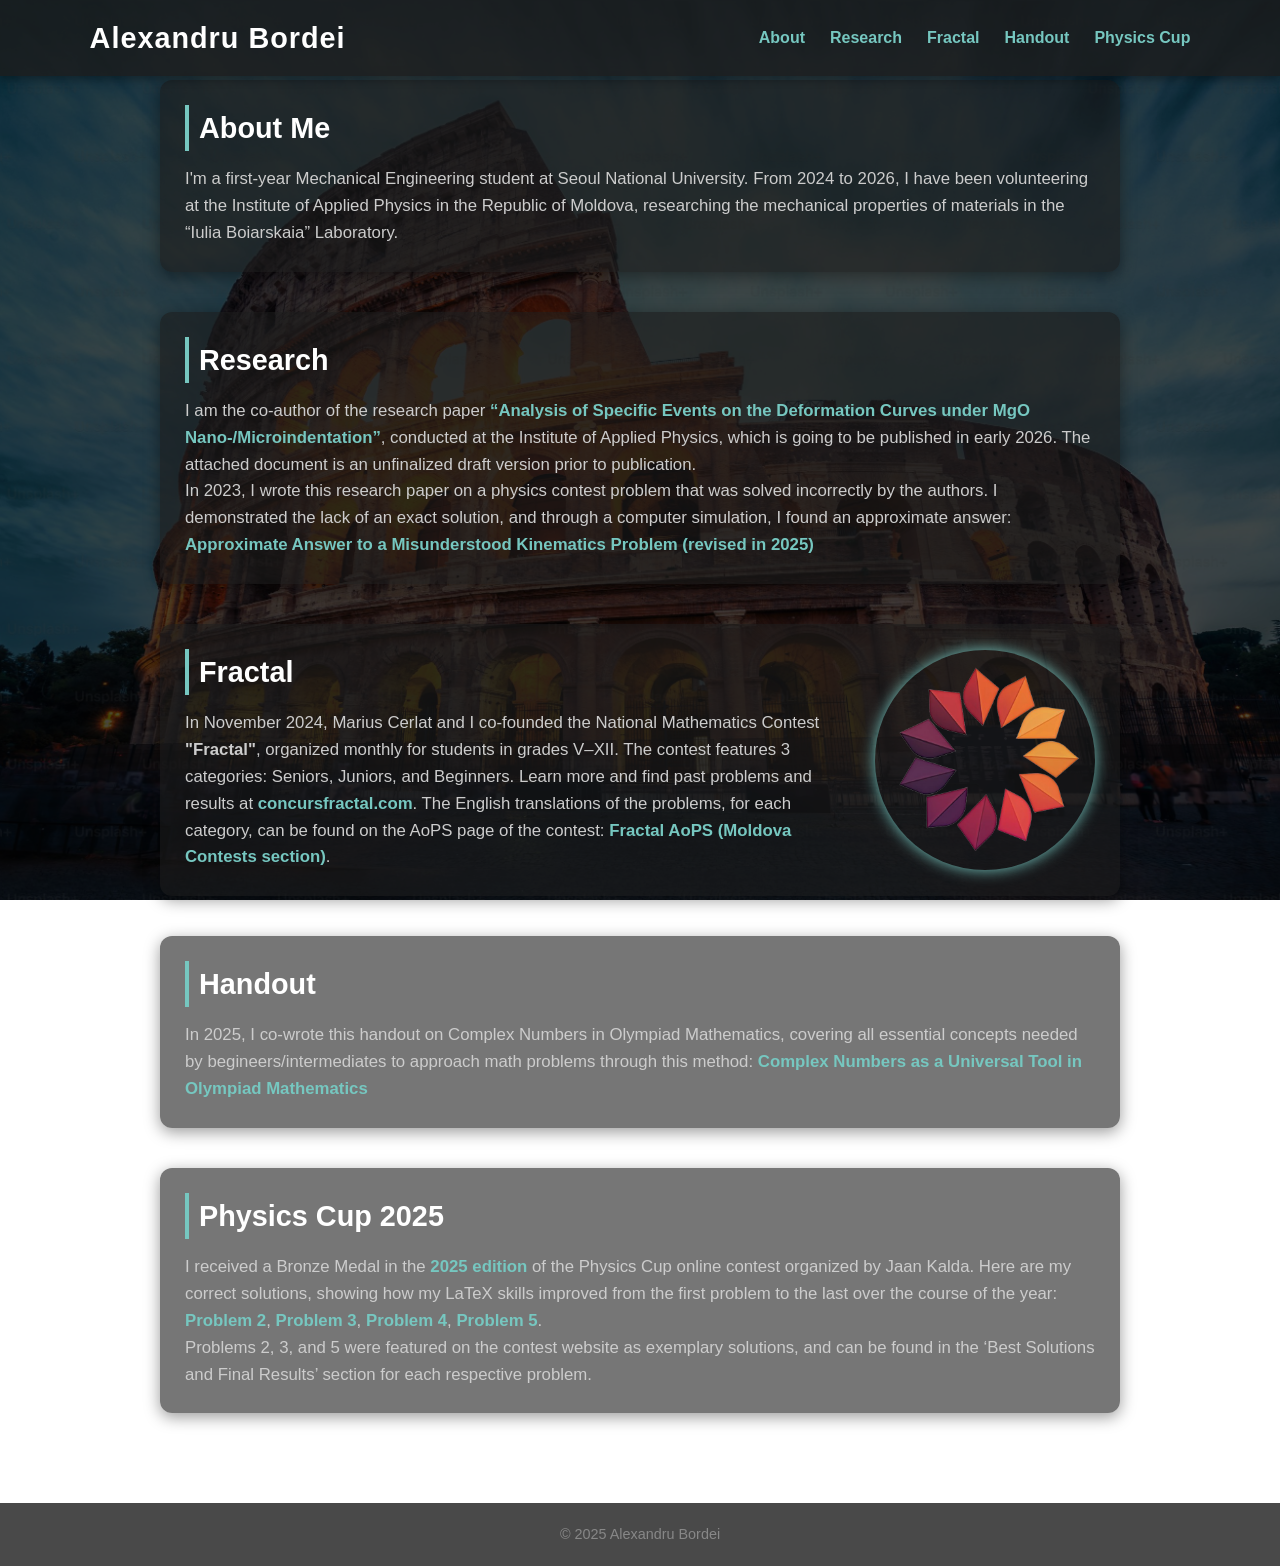
<file: index.html>
<!DOCTYPE html>
<html lang="en">
<head>
  <meta charset="UTF-8">
  <meta name="viewport" content="width=device-width, initial-scale=1.0">
  <title>Alexandru Bordei</title>
  <link rel="stylesheet" href="index.css">
  <meta name="theme-color" content="#000000">
<meta name="apple-mobile-web-app-status-bar-style" content="black-translucent">

</head>
<body>
  <div class="background"></div>
  <header>
    <div class="logo">
      <h1>Alexandru Bordei</h1>
    </div>
    <nav>
      <ul>
        <li><a href="#about">About</a></li>
        <li><a href="#research">Research</a></li>
        <li><a href="#fractal">Fractal</a></li>
        <li><a href="#handouts">Handout</a></li>
        <li><a href="#physics">Physics Cup</a></li>
      </ul>
      <div class="hamburger">
        <span></span><span></span><span></span>
      </div>
    </nav>
  </header>

  <div class="background"></div>
  <main>
    <section id="about" class="fade-in">
      <div class="section-container">
        <div class="text">
          <h2>About Me</h2>
          <p>I'm a first-year Mechanical Engineering student at Seoul National University. From 2024 to 2026, I have been volunteering at the Institute of Applied Physics in the Republic of Moldova, researching the mechanical properties of materials in the “Iulia Boiarskaia” Laboratory.</p>
        </div>
      </div>
    </section>
      <section id="research" class="fade-in">
      <h2>Research</h2>
      <p>I am the co-author of the research paper <a href="Analysis Deformation MgO.pdf" target="_blank">“Analysis of Specific Events on the Deformation Curves under MgO Nano-/Microindentation”</a>, 
        conducted at the Institute of Applied Physics,
        which is going to be published in early 2026. The attached document is an unfinalized draft version prior to publication.</p>
      
      <p>In 2023, I wrote this research paper on a physics contest problem that was solved incorrectly by the authors.
      I demonstrated the lack of an exact solution, and through a computer simulation, I found an approximate answer:
      <a href="AAMKP.pdf" target="_blank">Approximate Answer to a Misunderstood Kinematics Problem (revised in 2025)</a></p>
    </section>
    
    <section id="fractal" class="fade-in">
      <div class="section-container">
        <div class="text">
          <h2>Fractal</h2>
          <p>In November 2024, Marius Cerlat and I co-founded the National Mathematics Contest <strong>"Fractal"</strong>, 
            organized monthly for students in grades V–XII. 
            The contest features 3 categories: Seniors, Juniors, and Beginners. 
            Learn more and find past problems and results at <a href="https://concursfractal.com/" target="_blank">concursfractal.com</a>. 
            The English translations of the problems, for each category, can be found on the AoPS page of the contest: 
            <a href="https://artofproblemsolving.com/community/c4100532_fractal" target="_blank">Fractal AoPS (Moldova Contests section)</a>.</p>
        </div>
        <img src="fractal.png" alt="Fractal Contest Logo" class="section-image glow">
      </div>
    </section>

    <section id="handouts" class="fade-in">
      <h2>Handout</h2>
      <p>In 2025, I co-wrote this handout on Complex Numbers in Olympiad Mathematics, covering all essential concepts needed by begineers/intermediates to approach math problems through this method:
      <a href="Complex_Numbers_as_a_Universal_Tool_in_Olympiad_Mathematics.pdf" target="_blank">Complex Numbers as a Universal Tool in Olympiad Mathematics</a></p>
    </section>

    <section id="physics" class="fade-in">
      <h2>Physics Cup 2025</h2>
      <p>I received a Bronze Medal in the <a href="https://physicscup.ee/5550-2/" target="_blank">2025 edition</a> of the Physics Cup online contest organized by Jaan Kalda. 
        Here are my correct solutions, showing how my LaTeX skills improved from the first problem to the last over the course of the year:
        <br> <a href="PC_Problem_2.pdf" target="_blank">Problem 2</a>, 
        <a href="PC_Problem_3.pdf" target="_blank">Problem 3</a>, 
        <a href="PC_Problem_4.pdf" target="_blank">Problem 4</a>, 
        <a href="PC_Problem_5.pdf" target="_blank">Problem 5</a>. 
        <br>Problems 2, 3, and 5 were featured on the contest website as exemplary solutions, and can be found in the ‘Best Solutions and Final Results’ section for each respective problem.</p>
    </section>

    
  </main>

  <footer>
    <p>&copy; 2025 Alexandru Bordei</p>
  </footer>

  <script>
    const hamburger = document.querySelector('.hamburger')
    const navMenu = document.querySelector('nav ul')
    hamburger.addEventListener('click', () => {
      navMenu.classList.toggle('active')
      hamburger.classList.toggle('active')
    })

    const fadeElements = document.querySelectorAll('.fade-in')
    const observer = new IntersectionObserver(entries => {
      entries.forEach(entry => {
        if (entry.isIntersecting) {
          entry.target.classList.add('visible')
        }
      })
    }, { threshold: 0.2 })
    fadeElements.forEach(el => observer.observe(el))
  </script>
  <script>
if (/iPhone|iPad|iPod|Android/i.test(navigator.userAgent)) {
  document.querySelector('.background').style.background = '#000';
  document.querySelector('.background').style.filter = 'none';
}
</script>

</body>
</html>
</file>
<file: index.css>
* {
  margin: 0;
  padding: 0;
  box-sizing: border-box;
}

html, body {
  margin: 0;
  font-family: 'Helvetica Neue', sans-serif;
  color: #E0E0E0;
  line-height: 1.6;
  min-height: 100vh;
  overflow-x: hidden;
}

.background {
  position: fixed;
  top: 0;
  left: 0;
  width: 100%;
  height: 100%;
  background: url('colloseum.jpeg') center/cover no-repeat fixed;
  z-index: -1;
  filter: brightness(0.3);
}

@media (max-width: 768px) {
  .background {
    background: #000;
    background-attachment: scroll;
    filter: none;
  }
}

header {
  display: flex;
  justify-content: space-between;
  align-items: center;
  background-color: rgba(28,28,28,0.8);
  padding: 15px 7%;
  width: 100%;
  box-shadow: 0 4px 8px rgba(0,0,0,0.3);
  position: fixed;
  top: 0;
  left: 0;
  z-index: 1000;
}

header .logo h1 {
  font-size: 1.8rem;
  color: #fff;
  font-weight: bold;
  letter-spacing: 1px;
}

nav {
  position: relative;
}

nav ul {
  list-style: none;
  display: flex;
  gap: 25px;
}

nav a {
  color: #76C7C0;
  text-decoration: none;
  font-size: 1rem;
  font-weight: bold;
  transition: color 0.3s ease;
}

nav a:hover {
  color: #A0E7E5;
}

.hamburger {
  display: none;
  flex-direction: column;
  justify-content: space-between;
  width: 24px;
  height: 18px;
  cursor: pointer;
}

.hamburger span {
  display: block;
  height: 3px;
  width: 100%;
  background-color: #76C7C0;
  border-radius: 2px;
  transition: 0.3s ease;
}

.hamburger.active span:nth-child(1) {
  transform: rotate(45deg) translateY(8px);
}

.hamburger.active span:nth-child(2) {
  opacity: 0;
}

.hamburger.active span:nth-child(3) {
  transform: rotate(-45deg) translateY(-8px);
}

main {
  width: 100%;
  max-width: 1000px;
  margin: 0 auto;
  padding: 50px 20px;
  flex: 1;
  padding-top: 80px;
}

section {
  background-color: rgba(28,28,28,0.6);
  padding: 25px;
  border-radius: 12px;
  margin-bottom: 40px;
  box-shadow: 0 4px 16px rgba(0,0,0,0.4);
  transform: translateY(20px);
  opacity: 0;
  transition: all 0.6s ease;
}

section.visible {
  transform: translateY(0);
  opacity: 1;
}

section h2 {
  font-size: 1.8rem;
  color: #fff;
  margin-bottom: 15px;
  border-left: 4px solid #76C7C0;
  padding-left: 10px;
}

section p {
  font-size: 1.05rem;
  color: #ccc;
}

section a {
  color: #76C7C0;
  font-weight: bold;
  text-decoration: none;
}

section a:hover {
  text-decoration: underline;
}

.section-container {
  display: flex;
  justify-content: space-between;
  align-items: center;
  flex-wrap: wrap;
  gap: 20px;
}

.text {
  flex: 1;
}

.section-image {
  width: 220px;
  height: 220px;
  border-radius: 50%;
  object-fit: cover;
  box-shadow: 0 4px 8px rgba(0,0,0,0.4);
}

.glow {
  box-shadow: 0 0 15px #76C7C0;
}

footer {
  text-align: center;
  padding: 20px;
  color: #888;
  font-size: 0.9rem;
  background-color: rgba(28,28,28,0.8);
  margin-top: auto;
}

@media (max-width: 768px) {
  nav ul {
    position: absolute;
    top: 60px;
    right: 0;
    background-color: rgba(28,28,28,0.85);
    flex-direction: column;
    gap: 15px;
    padding: 15px;
    border-radius: 8px;
    display: none;
  }

  nav ul.active {
    display: flex;
  }

  .hamburger {
    display: flex;
  }
}
</file>
